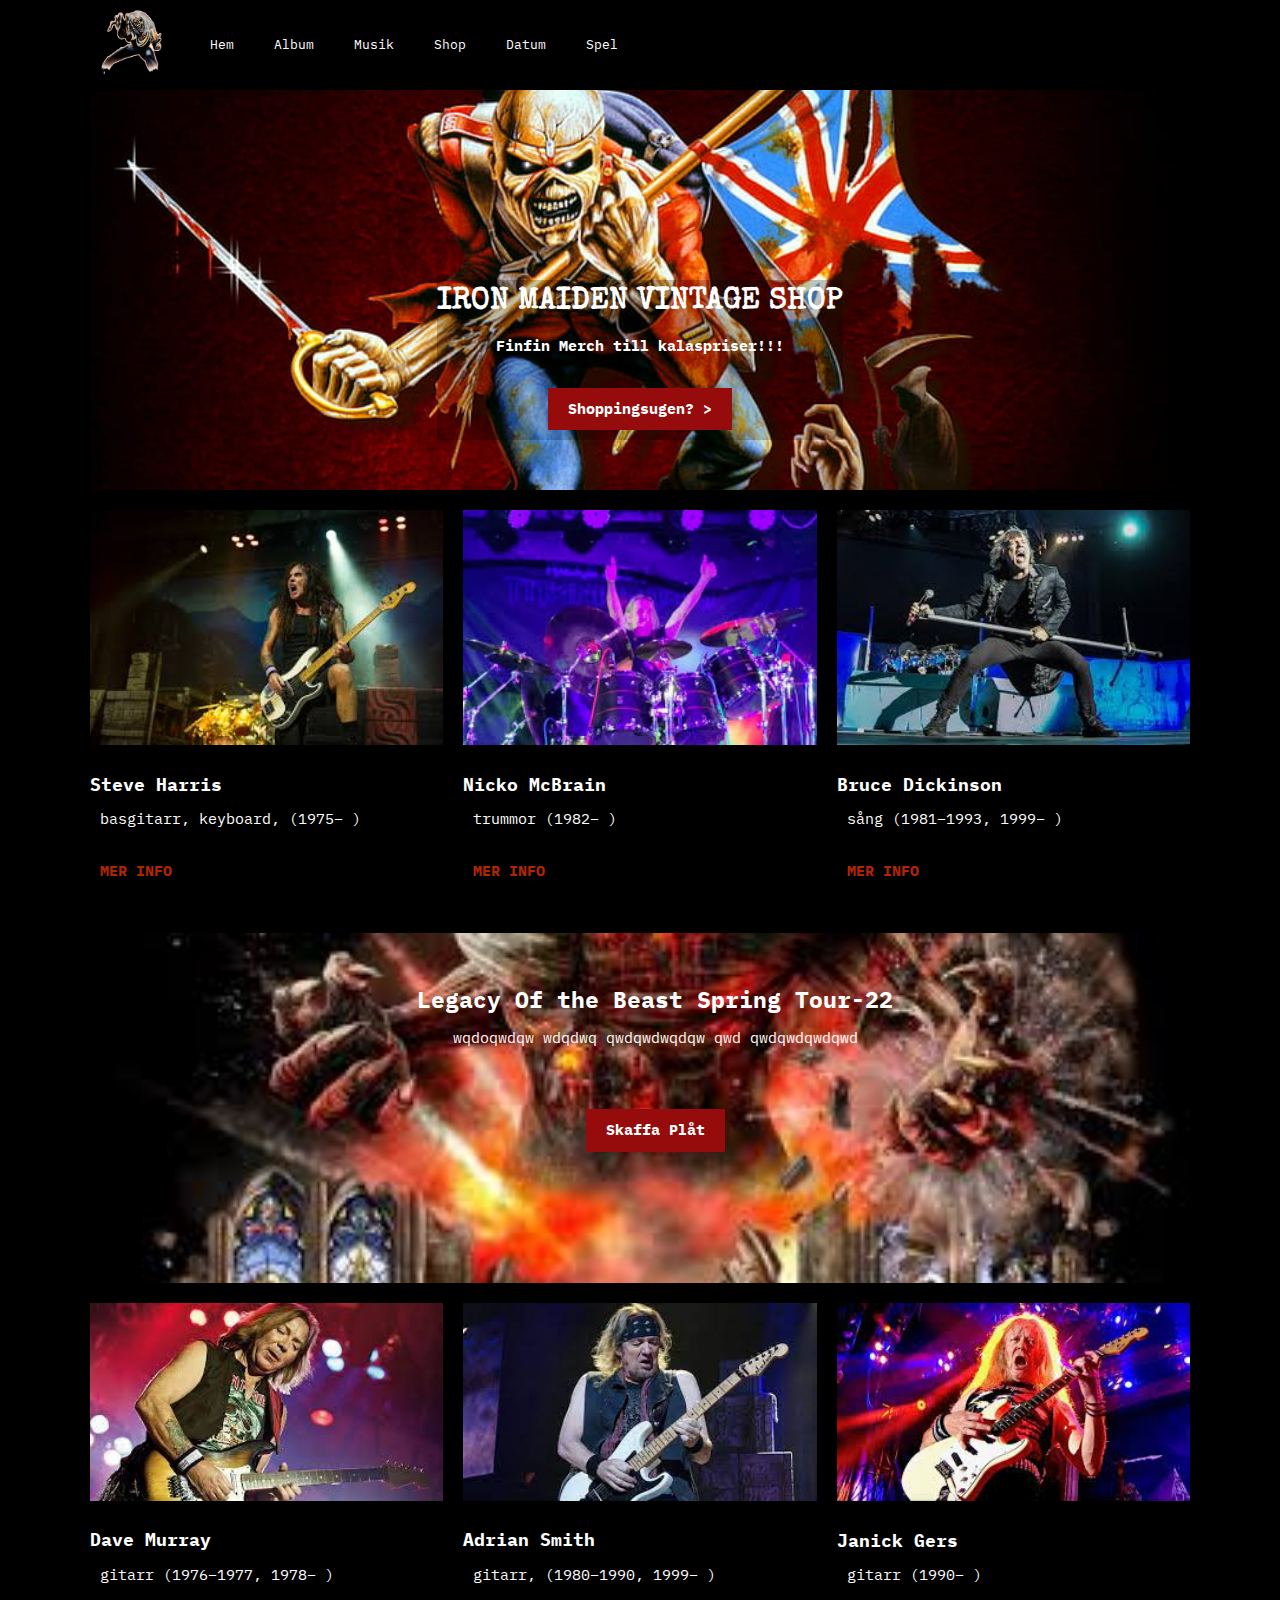
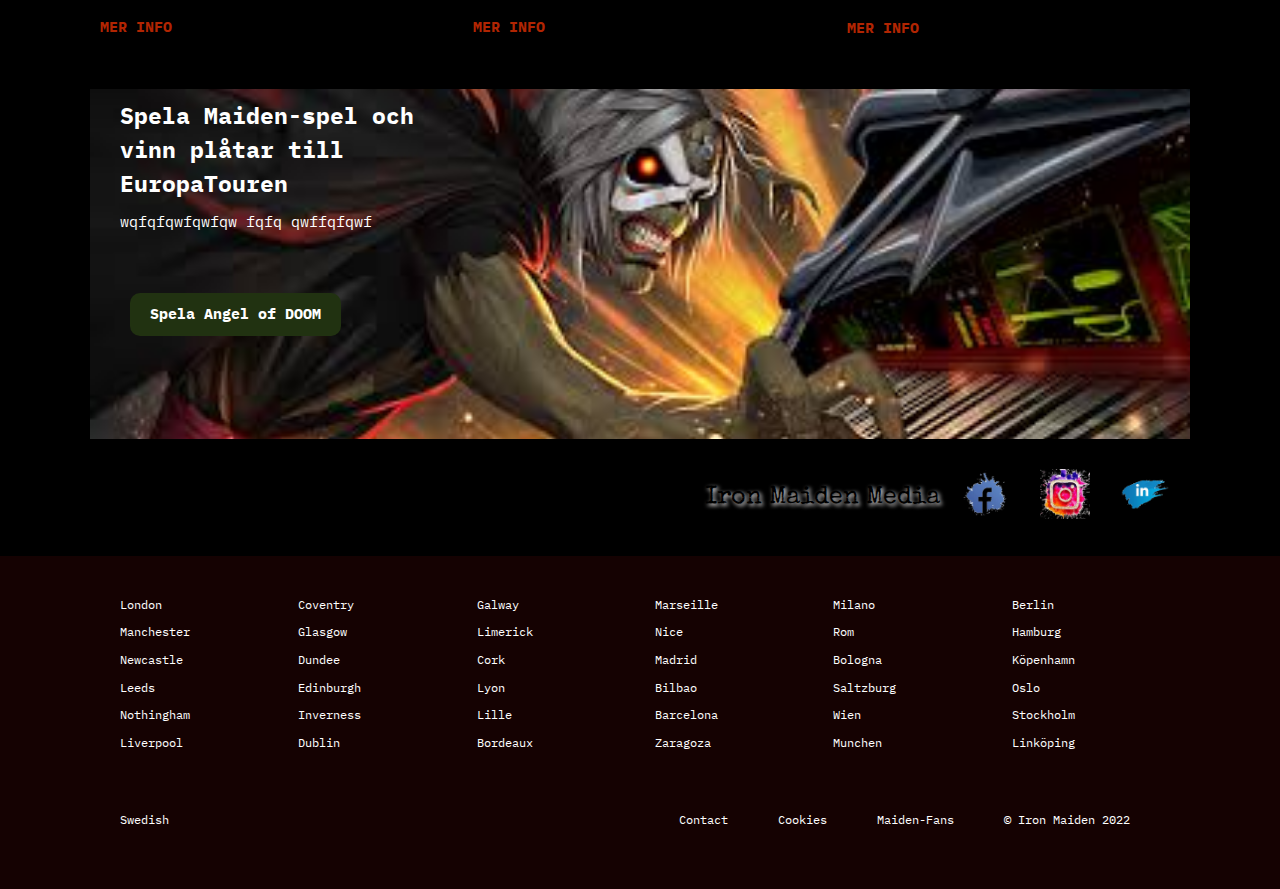
<file: index.html>
<!DOCTYPE html>
<html lang="en">
<head>
    <meta charset="UTF-8">
    <meta http-equiv="X-UA-Compatible" content="IE=edge">
    <meta name="viewport" content="width=device-width, initial-scale=1.0">
    <link rel="stylesheet" href="https://cdnjs.cloudflare.com/ajax/libs/font-awesome/6.1.1/css/all.min.css"
        integrity="sha512-KfkfwYDsLkIlwQp6LFnl8zNdLGxu9YAA1QvwINks4PhcElQSvqcyVLLD9aMhXd13uQjoXtEKNosOWaZqXgel0g=="
        crossorigin="anonymous" referrerpolicy="no-referrer" />
    <link rel="stylesheet" href="style.css">
    <title>Hem</title>
</head>
<body>
<div class="menu-btn">
    <i class="fas fa-bars fa 2x"></i>
</div>

    <div class="container">
        <nav class="main-nav">
          
            <img src="img/EddieMaiden.png"  class="logo" alt="/index.html">
        

            <ul class="main-menu ">
                <li><a href="./index.html">Hem</a></li>
                <li><a href="./album.html">Album</a></li>
                <li><a href="music.html">Musik</a></li>
                <li><a href="shop.html">Shop</a></li>
                <li><a href="./datum.html">Datum</a></li>
                <li><a href="./spel.html">Spel</a></li>
            </ul>
            <ul class="right-menu">
                <li>
                    <a href="#">
                        <i class="fas fa-search" ></i>
                    </a>
                </li>
                <li>
                    <a href="#">
                        <i class="fa fa-sign-in" aria-hidden="true"></i>
                    </a>
                </li>
                <li>
                    <a href="#">
                        <i class="fas fa-shopping-cart"></i>
                    </a>
                </li>
            </ul>

        </nav>

        <header class="showcase">
            <div class="transbox">
            <h2>IRON MAIDEN VINTAGE SHOP</h2>
            <p>
               <strong> Finfin Merch till kalaspriser!!!</strong>
            </p>
            <a href="shop.html" class="btn">
                Shoppingsugen? > <i class="el el-chevron-right"></i>
            </a>
            </div>
        </header>

        <section class="home-cards">
            <div>
                <img src="img/Stha.jpg" alt="">
                <h3>Steve Harris</h3>
                <p>
                    basgitarr, keyboard, (1975– )
                </p>
                <a href="#">mer info <i class="fas fa-chevron-right"></i></a>
            </div>
                <div>
                    <img src="img/NicMcB.jpg" alt="">
                    <h3>Nicko McBrain</h3>
                    <p>
                        trummor (1982– )
                    </p>
                    <a href="#">mer info <i class="fas fa-chevron-right"></i></a>
                </div>
                    <div>
                        <img src="img/bruce.jpg" alt="">
                        <h3>Bruce Dickinson</h3>
                        <p>
                           sång (1981–1993, 1999– )
                        </p>
                        <a href="#">mer info <i class="fas fa-chevron-right"></i></a>
                    </div>
                        <!-- <div>
                            <img src="img/maiden3.jpg" alt="">
                            <h3>Fear of the dark</h3>
                            <p>
                                iewfiefqf qwjfqpwfjqpfjqf qwkfnqwf qwfpjqwfpqwjfpqwjf
                            </p>
                            <a href="#">mer info <i class="fas fa-chevron-right"></i></a>
                        </div> -->
        </section>

        <section class="musik">
            <div class="content">
                <h2>Legacy Of the Beast Spring Tour-22</h2>
                <p>wqdoqwdqw wdqdwq qwdqwdwqdqw qwd qwdqwdqwdqwd</p>
                <a href="#" class="btn">
                    Skaffa Plåt <i class="fas fa-chevron-right"></i>
                </a>
            </div>
        </section>

        <section class="home-cards">
            <div>
                <img src="img/dave.jpg" alt="">
                <h3>Dave Murray</h3>
                <p>
                   gitarr (1976–1977, 1978– )
                </p>
                <a href="#">mer info <i class="fas fa-chevron-right"></i></a>
            </div>
            <div>
                <img src="img/adrian.jpg" alt="">
                <h3>Adrian Smith</h3>
                <p>
                   gitarr, (1980–1990, 1999– )
                </p>
                <a href="#">mer info <i class="fas fa-chevron-right"></i></a>
            </div>
            
                <div>
                    <img src="img/janick.jpg" alt="">
                    <h3>Janick Gers</h3>
                    <p>
                        gitarr (1990– )
                    </p>
                    <a href="#">mer info <i class="fas fa-chevron-right"></i></a>
                </div>
                <!-- <div>
                    <img src="img/maiden7.jpg" alt="">
                    <h3>Aces High</h3>
                    <p>
                        iewfiefqf qwjfqpwfjqpfjqf qwkfnqwf qwfpjqwfpqwjfpqwjf
                    </p>
                    <a href="#">mer info <i class="fas fa-chevron-right"></i></a>
                </div> -->
            </section>

            <section class="spel dark">
                <div class="content">
                   <h2 class="game">Spela Maiden-spel och vinn plåtar till EuropaTouren</h2> 
                   <p>wqfqfqwfqwfqw fqfq qwffqfqwf</p>
                    <a href="#" class="btn">
                        Spela Angel of DOOM <i class="fas fa-chevron-right"></i>
                    </a>
                </div>
            </section>

            <section class="follow">
                <p>Iron Maiden Media</p>
                <a href="https://facebook.com">
                    <img src="img/FBIJ.png" alt="Facebook">
                </a>
                <a href="https://instagram.com">
                    <img src="img/inztaB.jpg" alt="Twitter">
                </a>
                <a href="https://linkedin.com">
                    <img src="img/LINKZ.png" alt="LinkedIn">
                </a>
            </section>

            
    </div>
    <section class="links">
    <div class="links-inner">
        <ul>
            <li><a href="#">London</a></li>
            <li><a href="#">Manchester</a></li>
            <li><a href="#">Newcastle</a></li>
            <li><a href="#">Leeds</a></li>
            <li><a href="#">Nothingham</a></li>
            <li><a href="#">Liverpool</a></li>
        </ul>
        <ul>
            <li><a href="#">Coventry</a></li>
            <li><a href="#">Glasgow</a></li>
            <li><a href="#">Dundee</a></li>
            <li><a href="#">Edinburgh</a></li>
            <li><a href="#">Inverness</a></li>
            <li><a href="#">Dublin</a></li>
        </ul>
        <ul>
            <li><a href="#">Galway</a></li>
            <li><a href="#">Limerick</a></li>
            <li><a href="#">Cork</a></li>
            <li><a href="#">Lyon</a></li>
            <li><a href="#">Lille</a></li>
            <li><a href="#">Bordeaux</a></li>
        </ul>
        <ul>
            <li><a href="#">Marseille</a></li>
            <li><a href="#">Nice</a></li>
            <li><a href="#">Madrid</a></li>
            <li><a href="#">Bilbao</a></li>
            <li><a href="#">Barcelona</a></li>
            <li><a href="#">Zaragoza</a></li>
        </ul>
        <ul>
            <li><a href="#">Milano</a></li>
            <li><a href="#">Rom</a></li>
            <li><a href="#">Bologna</a></li>
            <li><a href="#">Saltzburg</a></li>
            <li><a href="#">Wien</a></li>
            <li><a href="#">Munchen</a></li>
        </ul>
        <ul>
            <li><a href="#">Berlin</a></li>
            <li><a href="#">Hamburg</a></li>
            <li><a href="#">Köpenhamn</a></li>
            <li><a href="#">Oslo</a></li>
            <li><a href="#">Stockholm</a></li>
            <li><a href="#">Linköping</a></li>
        </ul>
    </div>
    </section>

<footer class="footer">
    <div class="footer-inner">
        <div><i class="fas fa-globe fa-2x"></i> Swedish
    </div>
    <ul><li><a href="#"></a></li>
        <li><a href="#">Contact</a></li>
        <li><a href="#">Cookies</a></li>
        <li><a href="#">Maiden-Fans</a></li>
     
        <li><a href="#">&copy; Iron Maiden 2022</a></li>

    </ul>
</footer>


<script>
    document.querySelector('.menu-btn').addEventListener
    ('click', () => document.querySelector('.main-menu')
    .classList.toggle('show'));
</script>
    
</body>
</html>
</file>
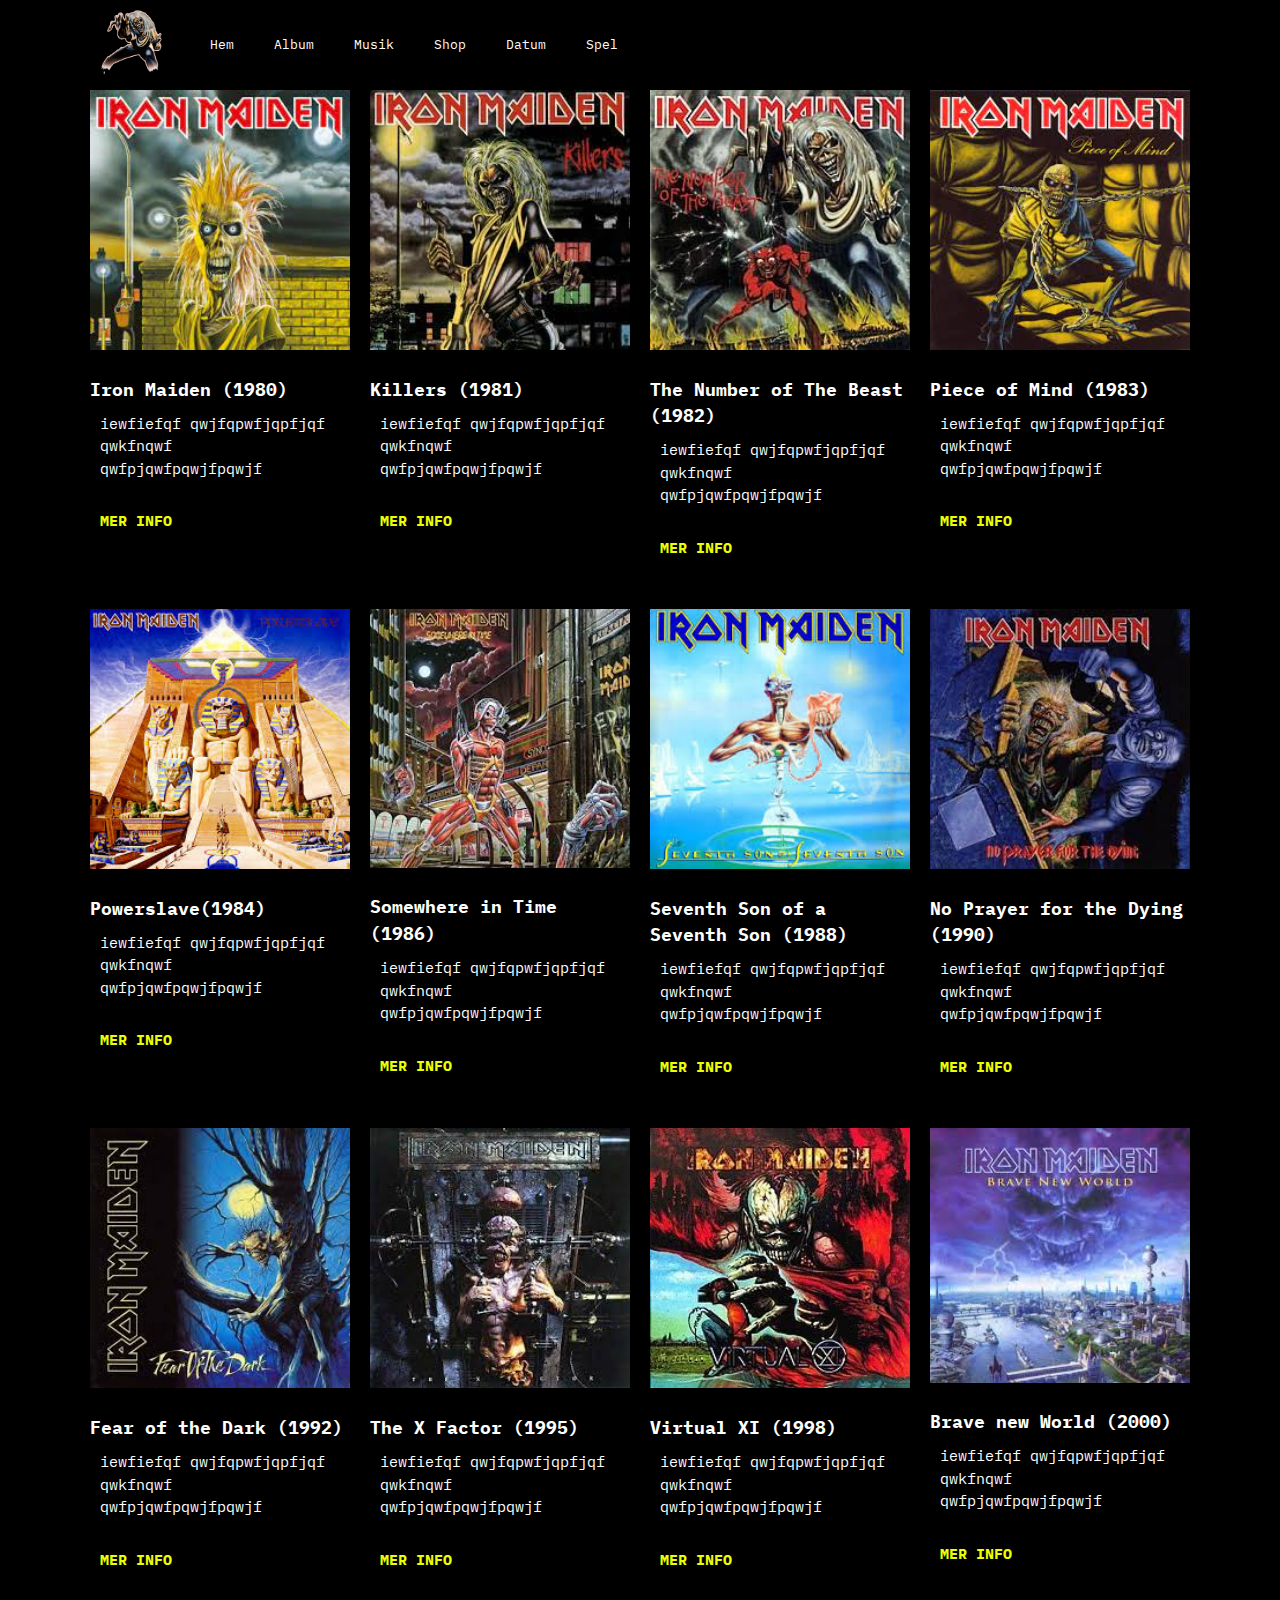
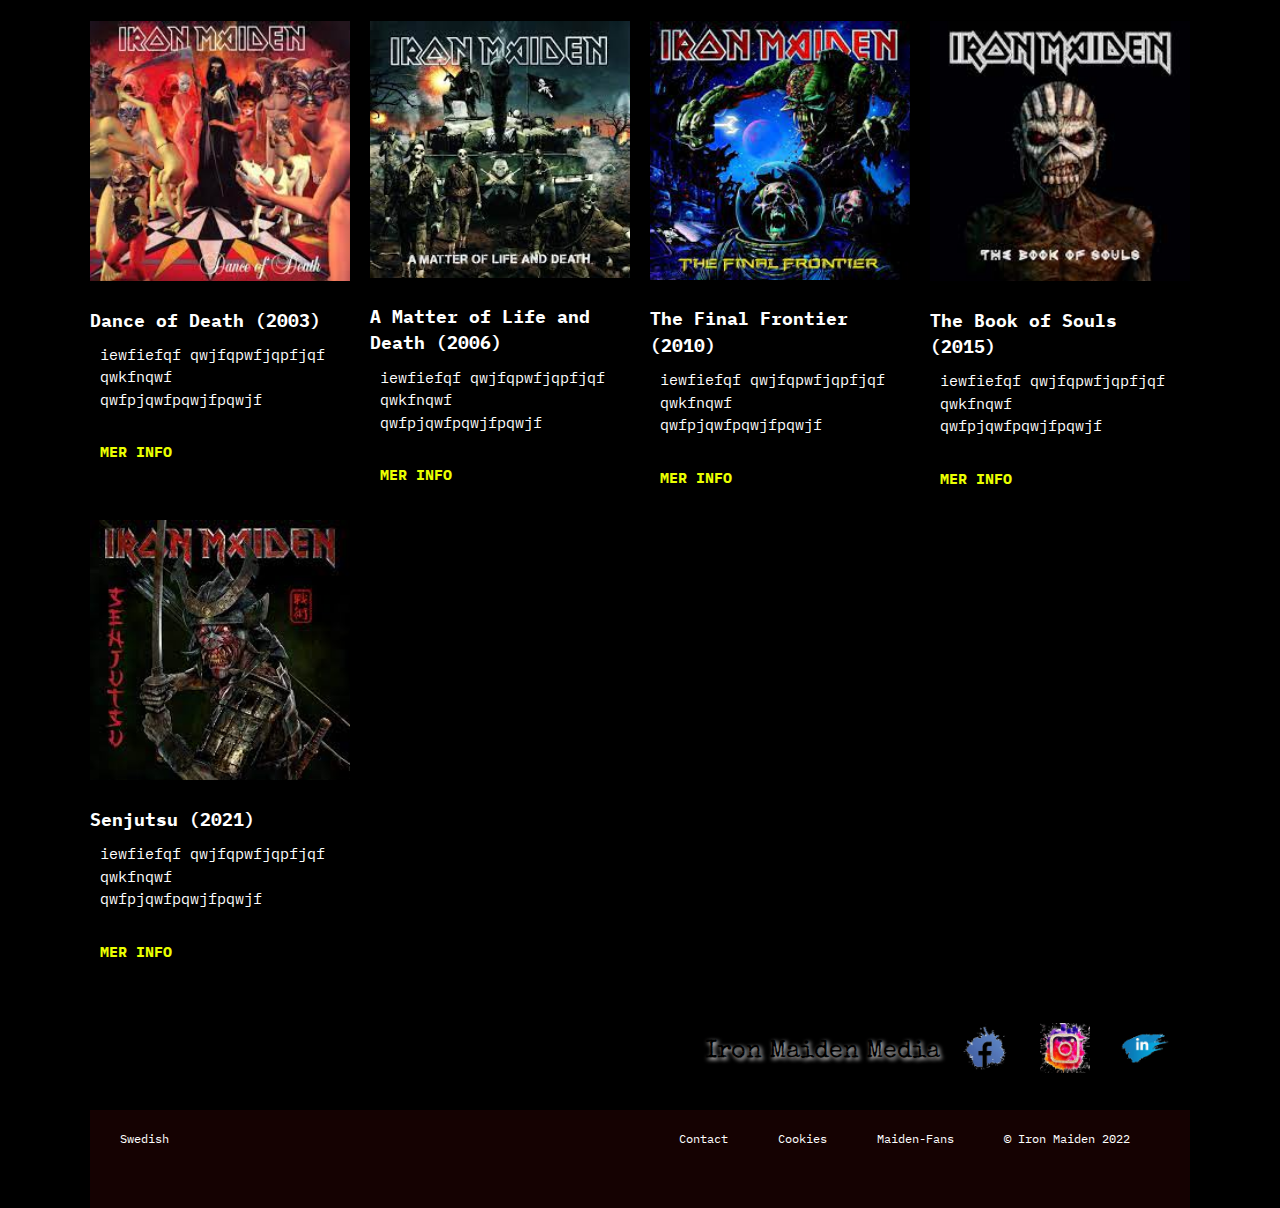
<file: album.html>
<!DOCTYPE html>
<html lang="en">
<head>
    <meta charset="UTF-8">
    <meta http-equiv="X-UA-Compatible" content="IE=edge">
    <meta name="viewport" content="width=device-width, initial-scale=1.0">
     <link rel="stylesheet" href="https://cdnjs.cloudflare.com/ajax/libs/font-awesome/6.1.1/css/all.min.css"
        integrity="sha512-KfkfwYDsLkIlwQp6LFnl8zNdLGxu9YAA1QvwINks4PhcElQSvqcyVLLD9aMhXd13uQjoXtEKNosOWaZqXgel0g=="
        crossorigin="anonymous" referrerpolicy="no-referrer" />
    <link rel="stylesheet" href="style.css">
    <title>Album</title>
</head>
<body>

    <div class="menu-btn">
        <i class="fas fa-bars fa 2x"></i>
    </div>
    
    <div class="container">
        <nav class="main-nav">
            <img src="img/EddieMaiden.png" alt="#" class="logo">
    
            <ul class="main-menu ">
                <li><a href="./index.html">Hem</a></li>
                <li><a href="./album.html">Album</a></li>
                <li><a href="./music.html">Musik</a></li>
                <li><a href="./shop.html">Shop</a></li>
                <li><a href="./datum.html">Datum</a></li>
                <li><a href="./spel.html">Spel</a></li>
            </ul>
            <ul class="right-menu">
                <li>
                    <a href="#">
                        <i class="fas fa-search"></i>
                    </a>
                </li>
                 <li>
                    <a href="#">
                        <i class="fa fa-sign-in" aria-hidden="true"></i>
                    </a>
                </li>
                <li>
                    <a href="#">
                        <i class="fas fa-shopping-cart"></i>
                    </a>
                </li>
            </ul>
    
        </nav>
        <section class="home-cards1">
            <div>
                <img src="img/maiden2.jpg" alt="">
                <h3>Iron Maiden (1980)</h3>
                <p>
                    iewfiefqf qwjfqpwfjqpfjqf qwkfnqwf qwfpjqwfpqwjfpqwjf
                </p>
                <a href="#">mer info <i class="fas fa-chevron-right"></i></a>
            </div>
                <div>
                    <img src="img/killers.jpg" alt="">
                    <h3>Killers (1981)</h3>
                    <p>
                        iewfiefqf qwjfqpwfjqpfjqf qwkfnqwf qwfpjqwfpqwjfpqwjf
                    </p>
                    <a href="#">mer info <i class="fas fa-chevron-right"></i></a>
                </div>
                    <div>
                        <img src="img/tnb.jpg" alt="">
                        <h3>The Number of The Beast (1982)</h3>
                        <p>
                            iewfiefqf qwjfqpwfjqpfjqf qwkfnqwf qwfpjqwfpqwjfpqwjf
                        </p>
                        <a href="#">mer info <i class="fas fa-chevron-right"></i></a>
                    </div>
                        <div>
                            <img src="img/maiden1.jpg" alt="">
                            <h3>Piece of Mind (1983)</h3>
                            <p>
                                iewfiefqf qwjfqpwfjqpfjqf qwkfnqwf qwfpjqwfpqwjfpqwjf
                            </p>
                            <a href="#">mer info <i class="fas fa-chevron-right"></i></a>
                        </div>
        </section>
        <section class="home-cards1">
            <div>
                <img src="img/maiden8.jpg" alt="">
                <h3>Powerslave(1984)</h3>
                <p>
                    iewfiefqf qwjfqpwfjqpfjqf qwkfnqwf qwfpjqwfpqwjfpqwjf
                </p>
                <a href="#">mer info <i class="fas fa-chevron-right"></i></a>
            </div>
            <div>
                <img src="img/somewhere1986.jpg" alt="">
                <h3>Somewhere in Time (1986)</h3>
                <p>
                    iewfiefqf qwjfqpwfjqpfjqf qwkfnqwf qwfpjqwfpqwjfpqwjf
                </p>
                <a href="#">mer info <i class="fas fa-chevron-right"></i></a>
            </div>
            
                <div>
                    <img src="img/maiden6.jpg" alt="">
                    <h3>Seventh Son of a Seventh Son (1988)</h3>
                    <p>
                        iewfiefqf qwjfqpwfjqpfjqf qwkfnqwf qwfpjqwfpqwjfpqwjf
                    </p>
                    <a href="#">mer info <i class="fas fa-chevron-right"></i></a>
                </div>
                <div>
                    <img src="img/noprayer.jpg" alt="">
                    <h3>No Prayer for the Dying (1990)</h3>
                    <p>
                        iewfiefqf qwjfqpwfjqpfjqf qwkfnqwf qwfpjqwfpqwjfpqwjf
                    </p>
                    <a href="#">mer info <i class="fas fa-chevron-right"></i></a>
                </div>
            </section>
             <section class="home-cards1">
            <div>
                <img src="img/maiden3.jpg" alt="">
                <h3>Fear of the Dark (1992)</h3>
                <p>
                    iewfiefqf qwjfqpwfjqpfjqf qwkfnqwf qwfpjqwfpqwjfpqwjf
                </p>
                <a href="#">mer info <i class="fas fa-chevron-right"></i></a>
            </div>
                <div>
                    <img src="img/xfactor.jpg" alt="">
                    <h3>The X Factor (1995)</h3>
                    <p>
                        iewfiefqf qwjfqpwfjqpfjqf qwkfnqwf qwfpjqwfpqwjfpqwjf
                    </p>
                    <a href="#">mer info <i class="fas fa-chevron-right"></i></a>
                </div>
                    <div>
                        <img src="img/virtual.jpg" alt="">
                        <h3>Virtual XI (1998)</h3>
                        <p>
                            iewfiefqf qwjfqpwfjqpfjqf qwkfnqwf qwfpjqwfpqwjfpqwjf
                        </p>
                        <a href="#">mer info <i class="fas fa-chevron-right"></i></a>
                    </div>
                        <div>
                            <img src="img/bnw.jpg" alt="">
                            <h3>Brave new World (2000)</h3>
                            <p>
                                iewfiefqf qwjfqpwfjqpfjqf qwkfnqwf qwfpjqwfpqwjfpqwjf
                            </p>
                            <a href="#">mer info <i class="fas fa-chevron-right"></i></a>
                        </div>
        </section>
         <section class="home-cards1">
            <div>
                <img src="img/DoD.jpg" alt="">
                <h3>Dance of Death (2003)</h3>
                <p>
                    iewfiefqf qwjfqpwfjqpfjqf qwkfnqwf qwfpjqwfpqwjfpqwjf
                </p>
                <a href="#">mer info <i class="fas fa-chevron-right"></i></a>
            </div>
                <div>
                    <img src="img/amol.jpg" alt="">
                    <h3>A Matter of Life and Death (2006)</h3>
                    <p>
                        iewfiefqf qwjfqpwfjqpfjqf qwkfnqwf qwfpjqwfpqwjfpqwjf
                    </p>
                    <a href="#">mer info <i class="fas fa-chevron-right"></i></a>
                </div>
                    <div>
                        <img src="img/finalf.jpg" alt="">
                        <h3>The Final Frontier (2010)</h3>
                        <p>
                            iewfiefqf qwjfqpwfjqpfjqf qwkfnqwf qwfpjqwfpqwjfpqwjf
                        </p>
                        <a href="#">mer info <i class="fas fa-chevron-right"></i></a>
                    </div>
                        <div>
                            <img src="img/book.jpg" alt="">
                            <h3>The Book of Souls (2015)</h3>
                            <p>
                                iewfiefqf qwjfqpwfjqpfjqf qwkfnqwf qwfpjqwfpqwjfpqwjf
                            </p>
                            <a href="#">mer info <i class="fas fa-chevron-right"></i></a>
                        </div>
                         
                        <div>
                            <img src="img/senju.jpg" alt="">
                            <h3>Senjutsu (2021)</h3>
                            <p>
                                iewfiefqf qwjfqpwfjqpfjqf qwkfnqwf qwfpjqwfpqwjfpqwjf
                            </p>
                            <a href="#">mer info <i class="fas fa-chevron-right"></i></a>
                        </div>
        </section>



            <section class="follow">
                <p>Iron Maiden Media</p>
                <a href="https://facebook.com">
                    <img src="img/FBIJ.png" alt="Facebook">
                </a>
                <a href="https://instagram.com">
                    <img src="img/inztaB.jpg" alt="Twitter">
                </a>
                <a href="https://linkedin.com">
                    <img src="img/LINKZ.png" alt="LinkedIn">
                </a>
            </section>
            <footer class="footer">
    <div class="footer-inner">
        <div><i class="fas fa-globe fa-2x"></i> Swedish
    </div>
    <ul><li><a href="#"></a></li>
        <li><a href="#">Contact</a></li>
        <li><a href="#">Cookies</a></li>
        <li><a href="#">Maiden-Fans</a></li>
     
        <li><a href="#">&copy; Iron Maiden 2022</a></li>

    </ul>
</footer>


<script>
    document.querySelector('.menu-btn').addEventListener
    ('click', () => document.querySelector('.main-menu')
    .classList.toggle('show'));
</script>

    
</body>
</html>
</file>
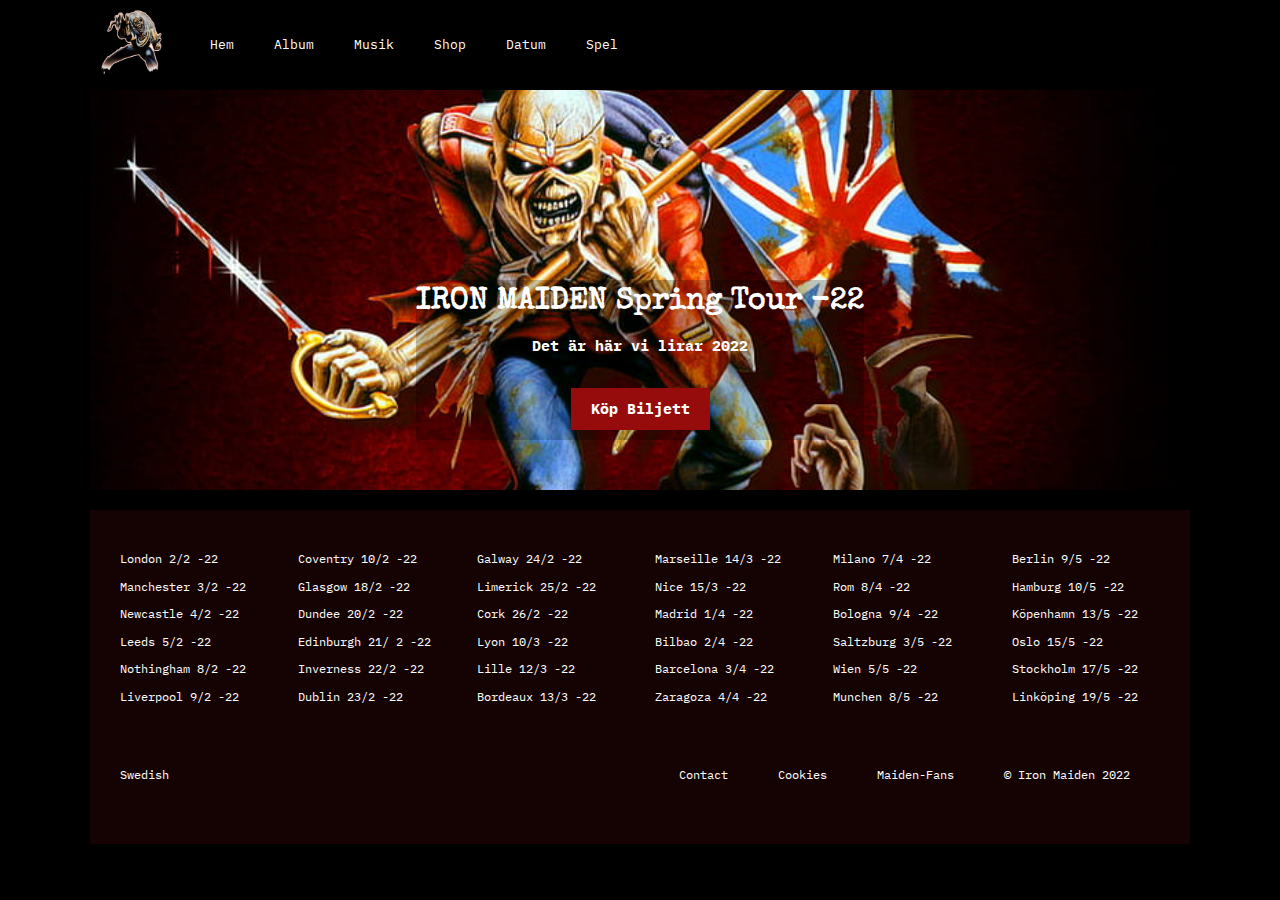
<file: datum.html>
<!DOCTYPE html>
<html lang="en">
<head>
    <meta charset="UTF-8">
    <meta http-equiv="X-UA-Compatible" content="IE=edge">
    <meta name="viewport" content="width=device-width, initial-scale=1.0">
    <link rel="stylesheet" href="https://cdnjs.cloudflare.com/ajax/libs/font-awesome/6.1.1/css/all.min.css"
        integrity="sha512-KfkfwYDsLkIlwQp6LFnl8zNdLGxu9YAA1QvwINks4PhcElQSvqcyVLLD9aMhXd13uQjoXtEKNosOWaZqXgel0g=="
        crossorigin="anonymous" referrerpolicy="no-referrer" />
    <link rel="stylesheet" href="style.css">
    <title>Hem</title>
</head>
<body>
<div class="menu-btn">
    <i class="fas fa-bars fa 2x"></i>
</div>

    <div class="container">
        <nav class="main-nav">
          
            <img src="img/EddieMaiden.png"  class="logo" alt="/index.html">
        

            <ul class="main-menu ">
                <li><a href="./index.html">Hem</a></li>
                <li><a href="./album.html">Album</a></li>
                <li><a href="music.html">Musik</a></li>
                <li><a href="shop.html">Shop</a></li>
                <li><a href="./datum.html">Datum</a></li>
                <li><a href="./spel.html">Spel</a></li>
            </ul>
            <ul class="right-menu">
                <li>
                    <a href="#">
                        <i class="fas fa-search" ></i>
                    </a>
                </li>
                <li>
                    <a href="#">
                        <i class="fa fa-sign-in" aria-hidden="true"></i>
                    </a>
                </li>
                <li>
                    <a href="#">
                        <i class="fas fa-shopping-cart"></i>
                    </a>
                </li>
            </ul>

        </nav>

         <header class="showcase">
            <div class="transbox">
            <h2>IRON MAIDEN Spring Tour -22</h2>
            <p>
              <strong> Det är här vi lirar 2022</strong>
            </p>
             <a href="#" class="btn">
                    Köp Biljett <i class="fas fa-chevron-right"></i>
                </a>
           
            </div>
        </header>



         <section class="links">
    <div class="links-inner">
        <ul>
            <li><a href="#">London 2/2 -22 </a></li>
            <li><a href="#">Manchester 3/2 -22</a></li>
            <li><a href="#">Newcastle 4/2 -22</a></li>
            <li><a href="#">Leeds 5/2 -22</a></li>
            <li><a href="#">Nothingham 8/2 -22</a></li>
            <li><a href="#">Liverpool 9/2 -22</a></li>
        </ul>
        <ul>
            <li><a href="#">Coventry 10/2 -22</a></li>
            <li><a href="#">Glasgow 18/2 -22</a></li>
            <li><a href="#">Dundee 20/2 -22</a></li>
            <li><a href="#">Edinburgh 21/ 2 -22</a></li>
            <li><a href="#">Inverness 22/2 -22</a></li>
            <li><a href="#">Dublin 23/2 -22</a></li>
        </ul>
        <ul>
            <li><a href="#">Galway 24/2 -22</a></li>
            <li><a href="#">Limerick 25/2 -22</a></li>
            <li><a href="#">Cork 26/2 -22</a></li>
            <li><a href="#">Lyon 10/3 -22</a></li>
            <li><a href="#">Lille 12/3 -22</a></li>
            <li><a href="#">Bordeaux 13/3 -22</a></li>
        </ul>
        <ul>
            <li><a href="#">Marseille 14/3 -22</a></li>
            <li><a href="#">Nice 15/3 -22</a></li>
            <li><a href="#">Madrid 1/4 -22</a></li>
            <li><a href="#">Bilbao 2/4 -22</a></li>
            <li><a href="#">Barcelona 3/4 -22</a></li>
            <li><a href="#">Zaragoza 4/4 -22</a></li>
        </ul>
        <ul>
            <li><a href="#">Milano 7/4 -22</a></li>
            <li><a href="#">Rom 8/4 -22</a></li>
            <li><a href="#">Bologna 9/4 -22</a></li>
            <li><a href="#">Saltzburg 3/5 -22</a></li>
            <li><a href="#">Wien 5/5 -22</a></li>
            <li><a href="#">Munchen 8/5 -22</a></li>
        </ul>
        <ul>
            <li><a href="#">Berlin 9/5 -22</a></li>
            <li><a href="#">Hamburg 10/5 -22</a></li>
            <li><a href="#">Köpenhamn 13/5 -22</a></li>
            <li><a href="#">Oslo 15/5 -22</a></li>
            <li><a href="#">Stockholm 17/5 -22</a></li>
            <li><a href="#">Linköping 19/5 -22</a></li>
        </ul>
    </div>
    </section>

<footer class="footer">
    <div class="footer-inner">
        <div><i class="fas fa-globe fa-2x"></i> Swedish
    </div>
    <ul><li><a href="#"></a></li>
        <li><a href="#">Contact</a></li>
        <li><a href="#">Cookies</a></li>
        <li><a href="#">Maiden-Fans</a></li>
     
        <li><a href="#">&copy; Iron Maiden 2022</a></li>

    </ul>
</footer>


<script>
    document.querySelector('.menu-btn').addEventListener
    ('click', () => document.querySelector('.main-menu')
    .classList.toggle('show'));
</script>
</file>
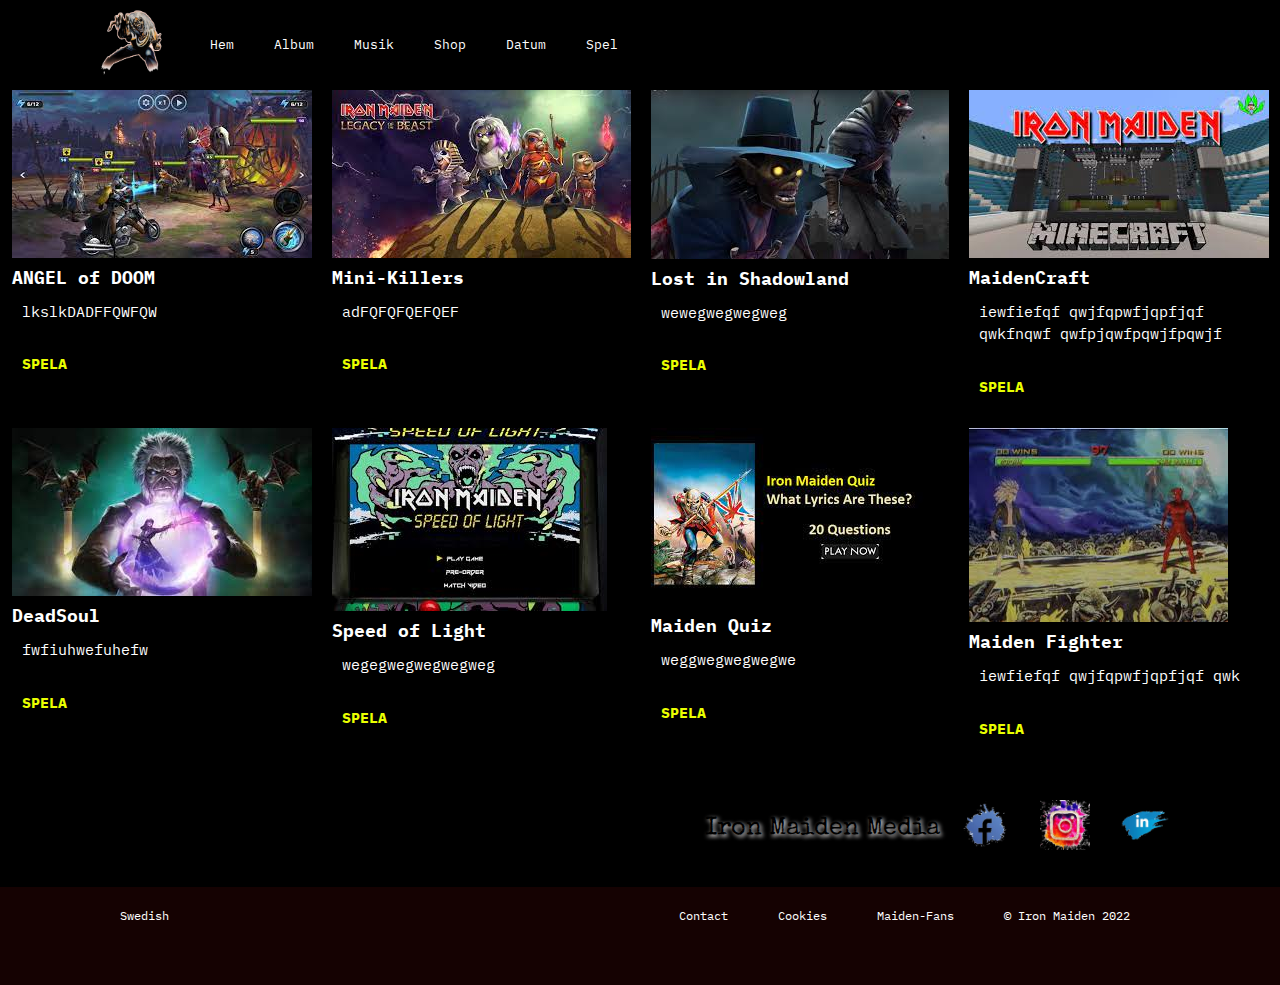
<file: spel.html>
<!DOCTYPE html>
<html lang="en">
<head>
    <meta charset="UTF-8">
    <meta http-equiv="X-UA-Compatible" content="IE=edge">
    <meta name="viewport" content="width=device-width, initial-scale=1.0">
    <link rel="stylesheet" href="https://cdnjs.cloudflare.com/ajax/libs/font-awesome/6.1.1/css/all.min.css"
        integrity="sha512-KfkfwYDsLkIlwQp6LFnl8zNdLGxu9YAA1QvwINks4PhcElQSvqcyVLLD9aMhXd13uQjoXtEKNosOWaZqXgel0g=="
        crossorigin="anonymous" referrerpolicy="no-referrer" />
    <link rel="stylesheet" href="style.css">
    <title>Hem</title>
</head>
<body>
<div class="menu-btn">
    <i class="fas fa-bars fa 2x"></i>
</div>

    <div class="container">
        <nav class="main-nav">
          
            <img src="img/EddieMaiden.png" class="logo" alt="/index.html">
        

            <ul class="main-menu ">
                <li><a href="./index.html">Hem</a></li>
                <li><a href="./album.html">Album</a></li>
                <li><a href="music.html">Musik</a></li>
                <li><a href="shop.html">Shop</a></li>
                <li><a href="./datum.html">Datum</a></li>
                <li><a href="#">Spel</a></li>
            </ul>
            <ul class="right-menu">
                <li>
                    <a href="#">
                        <i class="fas fa-search" ></i>
                    </a>
                </li>
                <li>
                    <a href="#">
                        <i class="fa fa-sign-in" aria-hidden="true"></i>
                    </a>
                </li>
                <li>
                    <a href="#">
                        <i class="fas fa-shopping-cart"></i>
                    </a>
                </li>
            </ul>

        </nav>

        <section class="home-cards3">
            <div>
                <img src="spel-img/spel1.jpg" alt="">
                <h3>ANGEL of DOOM</h3>
                <p>
                    lkslkDADFFQWFQW
                </p>
                <a href="#">Spela  <i class="fas fa-chevron-right"></i></a>
            </div>
                <div>
                    <img src="spel-img/spel2.jpg" alt="">
                    <h3>Mini-Killers</h3>
                    <p>
                        adFQFQFQEFQEF
                    </p>
                    <a href="#">Spela  <i class="fas fa-chevron-right"></i></a>
                </div>
                    <div>
                        <img src="spel-img/spel3.jpg" alt="">
                        <h3>Lost in Shadowland</h3>
                        <p>
                           wewegwegwegweg
                        </p>
                        <a href="#">Spela  <i class="fas fa-chevron-right"></i></a>
                    </div>
                        <div>
                            <img src="spel-img/spel4.jpg" alt="">
                            <h3>MaidenCraft</h3>
                            <p>
                                iewfiefqf qwjfqpwfjqpfjqf qwkfnqwf qwfpjqwfpqwjfpqwjf
                            </p>
                            <a href="#">Spela  <i class="fas fa-chevron-right"></i></a>
                        </div>
                         <div>
                <img src="spel-img/spel5.jpg" alt="">
                <h3>DeadSoul</h3>
                <p>
                    fwfiuhwefuhefw
                </p>
                <a href="#">Spela  <i class="fas fa-chevron-right"></i></a>
            </div>
                <div>
                    <img src="spel-img/spel6.jpg" alt="">
                    <h3>Speed of Light</h3>
                    <p>
                       wegegwegwegwegweg
                    </p>
                    <a href="#">Spela  <i class="fas fa-chevron-right"></i></a>
                </div>
                    <div>
                        <img src="spel-img/spel7.jpg" alt="">
                        <h3>Maiden Quiz</h3>
                        <p>
                           weggwegwegwegwe
                        </p>
                        <a href="#">Spela  <i class="fas fa-chevron-right"></i></a>
                    </div>
                        <div>
                            <img src="spel-img/spel8.jpg" alt="">
                            <h3>Maiden Fighter</h3>
                            <p>
                                iewfiefqf qwjfqpwfjqpfjqf qwk
                            </p>
                            <a href="#">Spela <i class="fas fa-chevron-right"></i></a>
                        </div>
        </section>

              <section class="follow">
                <p>Iron Maiden Media</p>
                <a href="https://facebook.com">
                    <img src="img/FBIJ.png" alt="Facebook">
                </a>
                <a href="https://instagram.com">
                    <img src="img/inztaB.jpg" alt="Twitter">
                </a>
                <a href="https://linkedin.com">
                    <img src="img/LINKZ.png" alt="LinkedIn">
                </a>
            </section>

            
    </div>
    

<footer class="footer">
    <div class="footer-inner">
        <div><i class="fas fa-globe fa-2x"></i> Swedish
    </div>
    <ul><li><a href="#"></a></li>
        <li><a href="#">Contact</a></li>
        <li><a href="#">Cookies</a></li>
        <li><a href="#">Maiden-Fans</a></li>
     
        <li><a href="#">&copy; Iron Maiden 2022</a></li>

    </ul>
</footer>


<script>
    document.querySelector('.menu-btn').addEventListener
    ('click', () => document.querySelector('.main-menu')
    .classList.toggle('show'));
</script>
</file>
<file: style.css>
@import url('https://fonts.googleapis.com/css2?family=IBM+Plex+Mono&display=swap');
@import url('https://fonts.googleapis.com/css2?family=Special+Elite&display=swap');
@import url('https://fonts.googleapis.com/css2?family=Amatic+SC:wght@700&display=swap');

* {
    box-sizing: border-box;
    margin: 0;
    padding: 0;
}

body {
    font-family: 'IBM Plex Mono', monospace;
    background: rgb(0, 0, 0);
    color: rgb(255, 255, 255);
    font-size: 15px;
    line-height: 1.5;


    /* min-height: 100vh;
    padding: 0 10% 10%;
    background: linear-gradient(-45deg, #242424, #000000, #aaa8a8);
    background-size: 400% 400%;
    animation: gradient 15s ease-in infinite; */
}

a {
    color: rgb(255, 255, 255);
    text-decoration: none;
}

ul {
    list-style: none;
}

.container {
    width: 90%;
    max-width: 1100px;
    margin: auto;
}

.game {
    max-width: 300px;
}



/* Nav */

.main-nav {
    display: flex;
    align-items: center;
    justify-content: space-between;
    height: 90px;
    padding: 20px 0;
    font-size: 13px;
}

.main-nav .logo {
    width: 80px;

}

.main-nav ul {
    display: flex;
}

.main-nav ul li {
    padding: 0 10px;
}

.main-nav ul li a {
    padding-bottom: 2px;
}

.main-nav ul li a:hover {
    border-bottom: 2px solid rgb(255, 255, 255);
}

.main-nav ul.main-menu {
    flex: 1;
    margin-left: 20px;
}

.menu-btn {
    cursor: pointer;
    position: absolute;
    top: 20px;
    right: 30px;
    z-index: 2;
    display: none;
}

.btn {
    cursor: pointer;
    display: inline-block;
    border: 0;
    font-weight: bold;
    padding: 10px 20px;
    background: rgb(150, 12, 12);
    color: white;
    font-size: 15px;
}


.btn:hover {
    opacity: 0.7;
}

.dark {
    color: rgb(255, 255, 255);
}

.dark .btn {
    background: rgb(33, 50, 17);
    color: rgb(255, 255, 255);
    border-radius: 10px;
}

/* Showcase */

.showcase {
    width: 100%;
    height: 400px;
    background: url('./img/trooper.jpg') no-repeat center center/cover;
    color: white;
    display: flex;
    flex-direction: column;
    align-items: center;
    text-align: center;
    justify-content: flex-end;
    padding-bottom: 50px;
    margin-bottom: 20px;

}

.showcase .transbox {
    background-color: rgba(0, 0, 0, 0.22);

}


.showcase h2,
.showcase p {
    margin-bottom: 10px;
}

.showcase h2 {
    font-family: 'Special Elite', cursive;
    font-size: 30px;

}

.showcase .btn {
    margin-top: 20px;
}


/*shop*/


.showcase-shop {
    width: 100%;
    height: 300px;
    background: url('./shop-img/IronEddieFront1.jpg') no-repeat center center/cover;
    color: white;
    display: flex;
    flex-direction: column;
    align-items: center;
    text-align: center;
    justify-content: flex-end;
    padding-bottom: 100px;
    margin-bottom: 30px;
}


.transbox-shop {
    font-size: 40px;
    font-family: 'Special Elite', cursive;
    color: rgb(255, 255, 5);
    padding: 10px;
    /* background-color: rgba(255, 255, 255, 0.221); */
}



.upper-shop {
    /* background-color: rgba(71, 4, 14, 0.337); */
    background: url('./img/FeaR.jpg') no-repeat center center/cover;
    margin-bottom: 20px;
}

.content-shop h2,
a,
p {
    margin: 10px 10px;


}



/*Home-cards*/

.home-cards {
    display: grid;
    grid-template-columns: repeat(3, 1fr);
    grid-gap: 20px;
    margin-bottom: 40px;
}

.home-cards1 {
    display: grid;
    grid-template-columns: repeat(4, 1fr);
    grid-gap: 20px;
    margin-bottom: 40px;
}

.home-cards2 {
    display: grid;
    grid-template-columns: repeat(4, 1fr);
    grid-gap: 20px;
    margin-bottom: 40px;
    justify-content: center;
}

.home-cards3 {
    display: grid;
    grid-template-columns: repeat(4, 1fr);
    grid-gap: 20px;
    margin-bottom: 40px;
    justify-content: center;
}



.home-cards img {
    width: 100%;
    margin-bottom: 20px;

}

.home-cards1 img {
    width: 100%;
    margin-bottom: 20px;

}

.home-cards2 img {
    width: 100%;
    margin-bottom: 20px;

}


.home-cards h3 {
    margin-bottom: 5px;
}

.home-cards a {
    display: inline-block;
    padding-top: 10px;
    color: rgb(177, 37, 2);
    text-transform: uppercase;
    font-weight: bold;
}

.home-cards a:hover i {
    margin-left: 10px;
}

.home-cards1 h3 {
    margin-bottom: 5px;
}

.home-cards1 a {
    display: inline-block;
    padding-top: 10px;
    color: rgb(234, 255, 0);
    text-transform: uppercase;
    font-weight: bold;
}

.home-cards3 a {
    display: inline-block;
    padding-top: 10px;
    color: rgb(234, 255, 0);
    text-transform: uppercase;
    font-weight: bold;
}

.home-cards3 a:hover i {
    margin-left: 10px;
}

.home-cards1 a:hover i {
    margin-left: 10px;
}

.home-cards2 h3 {
    margin-bottom: 5px;
}



.home-cards2 a:hover i {
    margin-left: 10px;
}

/* ticket */

.ticket {
    width: 100%;
    height: 150px;
    text-align: center;
}





/* Musik */

.musik {
    width: 100%;
    height: 350px;
    background: url('./img/tour3.jpg') no-repeat center center/cover;
    text-align: center;
    margin-bottom: 20px;
}

.musik .content {
    width: 100%;
    padding: 50px 0 0 30px;

}

.musik p,
.spel p {
    margin: 10px 0 50px;
}

/* Musik*/

.spel {
    height: 350px;
    width: 100%;
    background: url('./img/cyber.jpg') no-repeat center center/cover;
}

.spel .content {
    width: 55%;
    padding: 10px 0 0 30px;
}

.follow {
    display: flex;
    align-items: center;
    justify-content: flex-end;
    margin: 20px 0 20px;
}

.follow img {

    height: 50px;
}

.follow p {
    color: rgb(0, 0, 0);
    font-family: 'Special Elite', cursive;
    text-shadow: 2px 2px 4px #fffbfb;
    font-size: 25px;
}



.follow * {
    margin-right: 10px;

}

.links {
    background: rgb(21, 2, 2);

    font-size: 12px;
    padding: 35px 0;
}

.links-inner {
    max-width: 1100px;
    margin: 0 auto;
    padding: 0 20px;
    display: grid;
    grid-template-columns: repeat(6, 1fr);
    grid-gap: 10px;
    align-items: flex-start;
    justify-content: center;
}

.links li {
    line-height: 2.3;

}

.footer {
    background: rgb(21, 2, 2);

    font-size: 12px;
    padding: 20px 0;

}

.footer-inner {
    max-width: 1100px;
    margin: 0 auto;
    padding: 0 20px 0 20px;
    display: flex;
    align-items: center;
    justify-content: space-between;

}

.footer div {
    margin-bottom: 20px;
    display: flex;
    align-items: center;
}

.footer div i {
    margin-right: 10px;
}

.footer ul {
    display: flex;
    flex-wrap: wrap;
}

.footer li {
    margin-right: 30px;
    margin-bottom: 20px;
}



@media(max-width: 700px) {

    .menu-btn {
        display: block;
    }

    .menu-btn:hover {
        opacity: 0.5;
    }

    .main-nav ul.right-menu {
        margin-right: 50px;
    }

    .main-nav ul.main-menu {
        display: block;
        position: absolute;
        top: 0;
        left: 0;

        background: rgb(44, 2, 2);
        width: 50%;
        height: 100%;
        border-right: rgb(67, 1, 1) 2px solid;
        opacity: 0.9;
        padding: 30px;
        transform: translateX(-500px);
        transition: transform 0.5s ease-in-out;

    }

    .main-nav ul.main-menu li {
        padding: 10px;
        border-bottom: white solid 1px;
        font-size: 15px;
    }

    .main-nav ul.main-menu li:last-child {
        border-bottom: 0;
    }

    .main-nav ul.main-menu.show {
        transform: translateX(-20px);

    }

    .home-cards {
        grid-template-columns: repeat(2, 1fr);

    }

    .home-cards1 {

        grid-template-columns: repeat(2, 1fr);

    }

    .home-cards2 {

        grid-template-columns: repeat(2, 1fr);

    }

    .home-cards3 {

        grid-template-columns: repeat(2, 1fr);

    }

    .musik .content p {
        display: none;
    }

    .musik .content h2 {
        margin-bottom: 20px;
    }

    .spel .content {
        width: 85%;
    }

    .links .links-inner {
        grid-template-columns: repeat(1, 1fr);

    }
}

@media(max-width: 500px) {
    .home-cards {
        grid-template-columns: 1fr;

    }

    .home-cards1 {
        grid-template-columns: 1fr;

    }

    .home-cards2 {
        grid-template-columns: 1fr;

    }

    .home-cards3 {

        grid-template-columns: 1fr;

    }

    .links .links-inner {
        grid-template-columns: 1fr;

    }

    .links .links-inner ul {
        margin-bottom: 20px;
    }

    .footer ul li {
        margin-right: 10px;
        padding: 0 5px 0 5px;

    }

    .transbox-shop {
        
        font-family: 'Special Elite', cursive;
        color: rgb(255, 255, 5);
       height: 1px;
     
    }
}



/* @keyframes gradient {
    0% {
        background-position: 0% 50%;
    }

    50% {
        background-position: 100% 50%;
    }

    100% {
        background-position: 0% 50%;
    }
} */


.music-container {
    background: linear-gradient(86deg, rgba(3, 3, 3, 1) 0%, rgba(34, 33, 33, 1) 22%,
            rgba(42, 5, 5, 1) 46%, rgba(24, 23, 23, 1) 74%, rgba(0, 0, 0, 1) 100%);
    border-radius: 15px;
    box-shadow: 0 20px 20px 0 black;
    display: flex;
    padding: 20px 30px;
    position: relative;
    margin: 100px 0px;
    z-index: 10;


}

.img-container {
    position: relative;
    width: 110px;
}



.img-container img {
    width: inherit;
    height: 110px;
    border-radius: 50%;
    object-fit: cover;
    position: absolute;
    bottom: 0;
    left: 0;

    animation: rotate 8s linear infinite;

    animation-play-state: paused;
}

.music-container.play .img-container img {
    animation-play-state: running;
}


@keyframes rotate {
    from {
        transform: rotate(0deg);
    }

    to {
        transform: rotate(360deg);
    }
}


.navigation {
    display: flex;
    align-items: center;
    justify-content: center;
    z-index: 1;
}

.action-btn {

    border: 0;
    color: #dfdbdf;
    font-size: 20px;
    cursor: pointer;
    padding: 10px;
    margin: 0 20px;
    background: transparent;
}

.action-btn-big {
    color: #cdc2d0;
    font-size: 30px;
    background: transparent;
}

.action-btn:focus {
    outline: 0;
}

.music-info {
    background-color: #2d0202cd;
    border-radius: 15px 15px 0 0;
    position: absolute;
    top: 0;
    left: 20px;
    width: calc(100% - 40px);
    padding: 10px 10px 10px 150px;
    opacity: 0;
    transform: translateY(0%);
    transition: transform 1s ease-in, opacity 1s ease-in;
}

.music-info h4 {
    margin: 0;
    font-family: 'Amatic SC', cursive;
    font-size: 30px;
}



.music-container.play .music-info {
    opacity: 1;
    transform: translateY(-100%);
}

.progress-container {
    background: rgb(43, 43, 43);
    border-radius: 5px;
    cursor: pointer;
    margin: 10px 0;
    height: 10px;
    width: 100%;
}

.progress {
    background: linear-gradient(86deg, rgba(0, 0, 0, 1) 0%, rgba(26, 37, 32, 1) 22%, rgba(43, 64, 58, 1) 46%,
            rgba(40, 117, 97, 1) 74%, rgba(5, 177, 132, 1) 100%);
    border-radius: 5px;
    height: 100%;
    width: 0%;
    transition: width 0.1s linear;
}



h1 {
    text-align: center;
    font-family: 'Special Elite', cursive;
    margin-top: 40px;
    color: rgb(26, 138, 118);
}

@keyframes header {
    0% {
        top: -100px
    }

    100% {
        top: 0
    }
}

#main {
    transition: margin-left 0.5s;
    padding: 20px;
    overflow: hidden;
    width: 100%;

}
</file>
